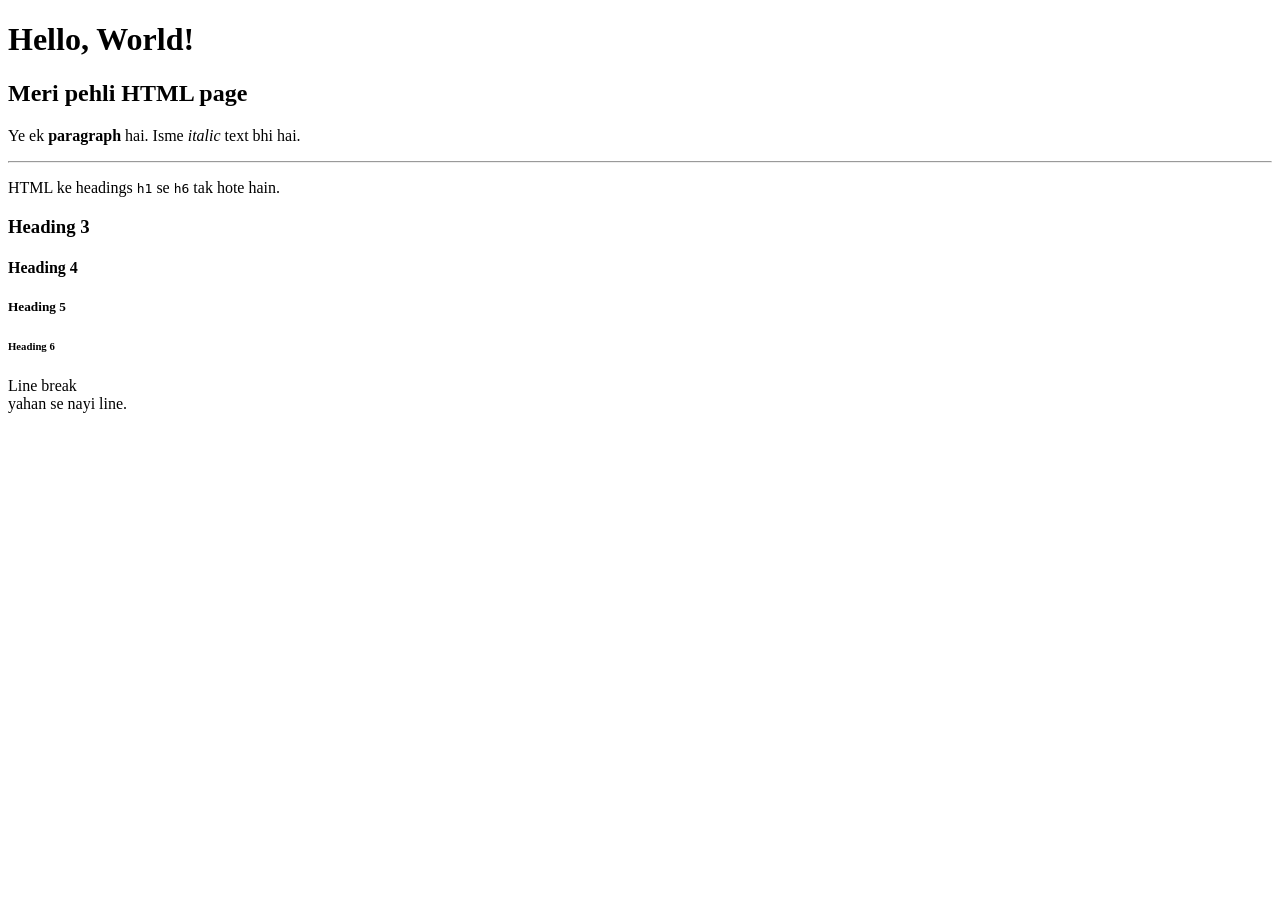
<file: 03-first-html-page/index.html>
<!DOCTYPE html>
<html lang="en">
<head>
  <meta charset="UTF-8">
  <meta name="viewport" content="width=device-width, initial-scale=1.0">
  <title>My First Page</title>
</head>
<body>
  <h1>Hello, World!</h1>
  <h2>Meri pehli HTML page</h2>
  <p>Ye ek <strong>paragraph</strong> hai. Isme <em>italic</em> text bhi hai.</p>
  <hr>
  <p>HTML ke headings <code>h1</code> se <code>h6</code> tak hote hain.</p>
  <h3>Heading 3</h3>
  <h4>Heading 4</h4>
  <h5>Heading 5</h5>
  <h6>Heading 6</h6>
  <p>Line break<br>yahan se nayi line.</p>
</body>
</html>
</file>
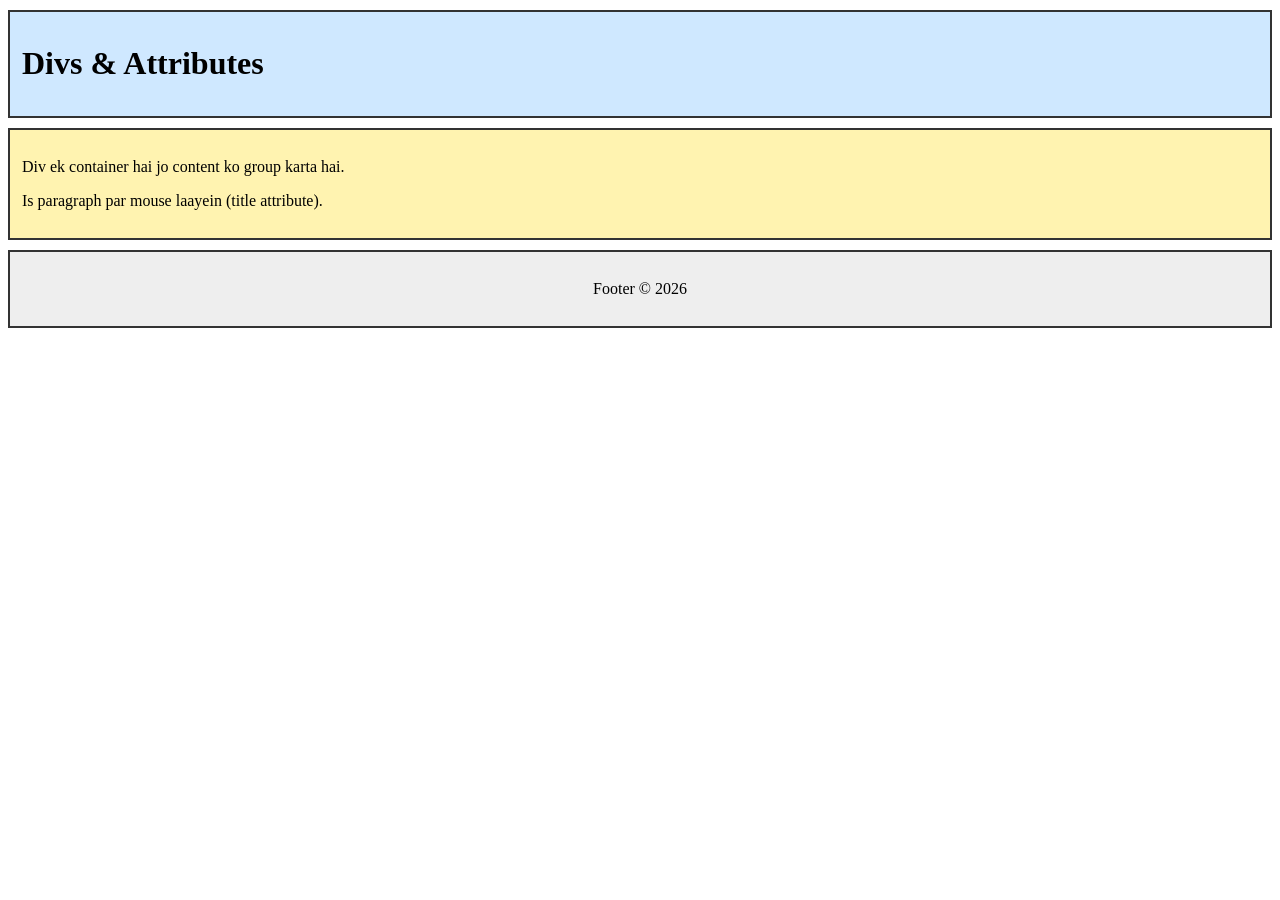
<file: 04-divs-attributes/index.html>
<!DOCTYPE html>
<html lang="en">
<head>
  <meta charset="UTF-8">
  <meta name="viewport" content="width=device-width, initial-scale=1.0">
  <title>Divs and Attributes</title>
  <link rel="stylesheet" href="style.css">
</head>
<body>
  <div id="header" class="box">
    <h1>Divs &amp; Attributes</h1>
  </div>
  <div id="content" class="box highlight">
    <p class="intro">Div ek container hai jo content ko group karta hai.</p>
    <p lang="en" title="Hover karke dekho">Is paragraph par mouse laayein (title attribute).</p>
  </div>
  <div id="footer" class="box">
    <p>Footer &copy; 2026</p>
  </div>
</body>
</html>
</file>
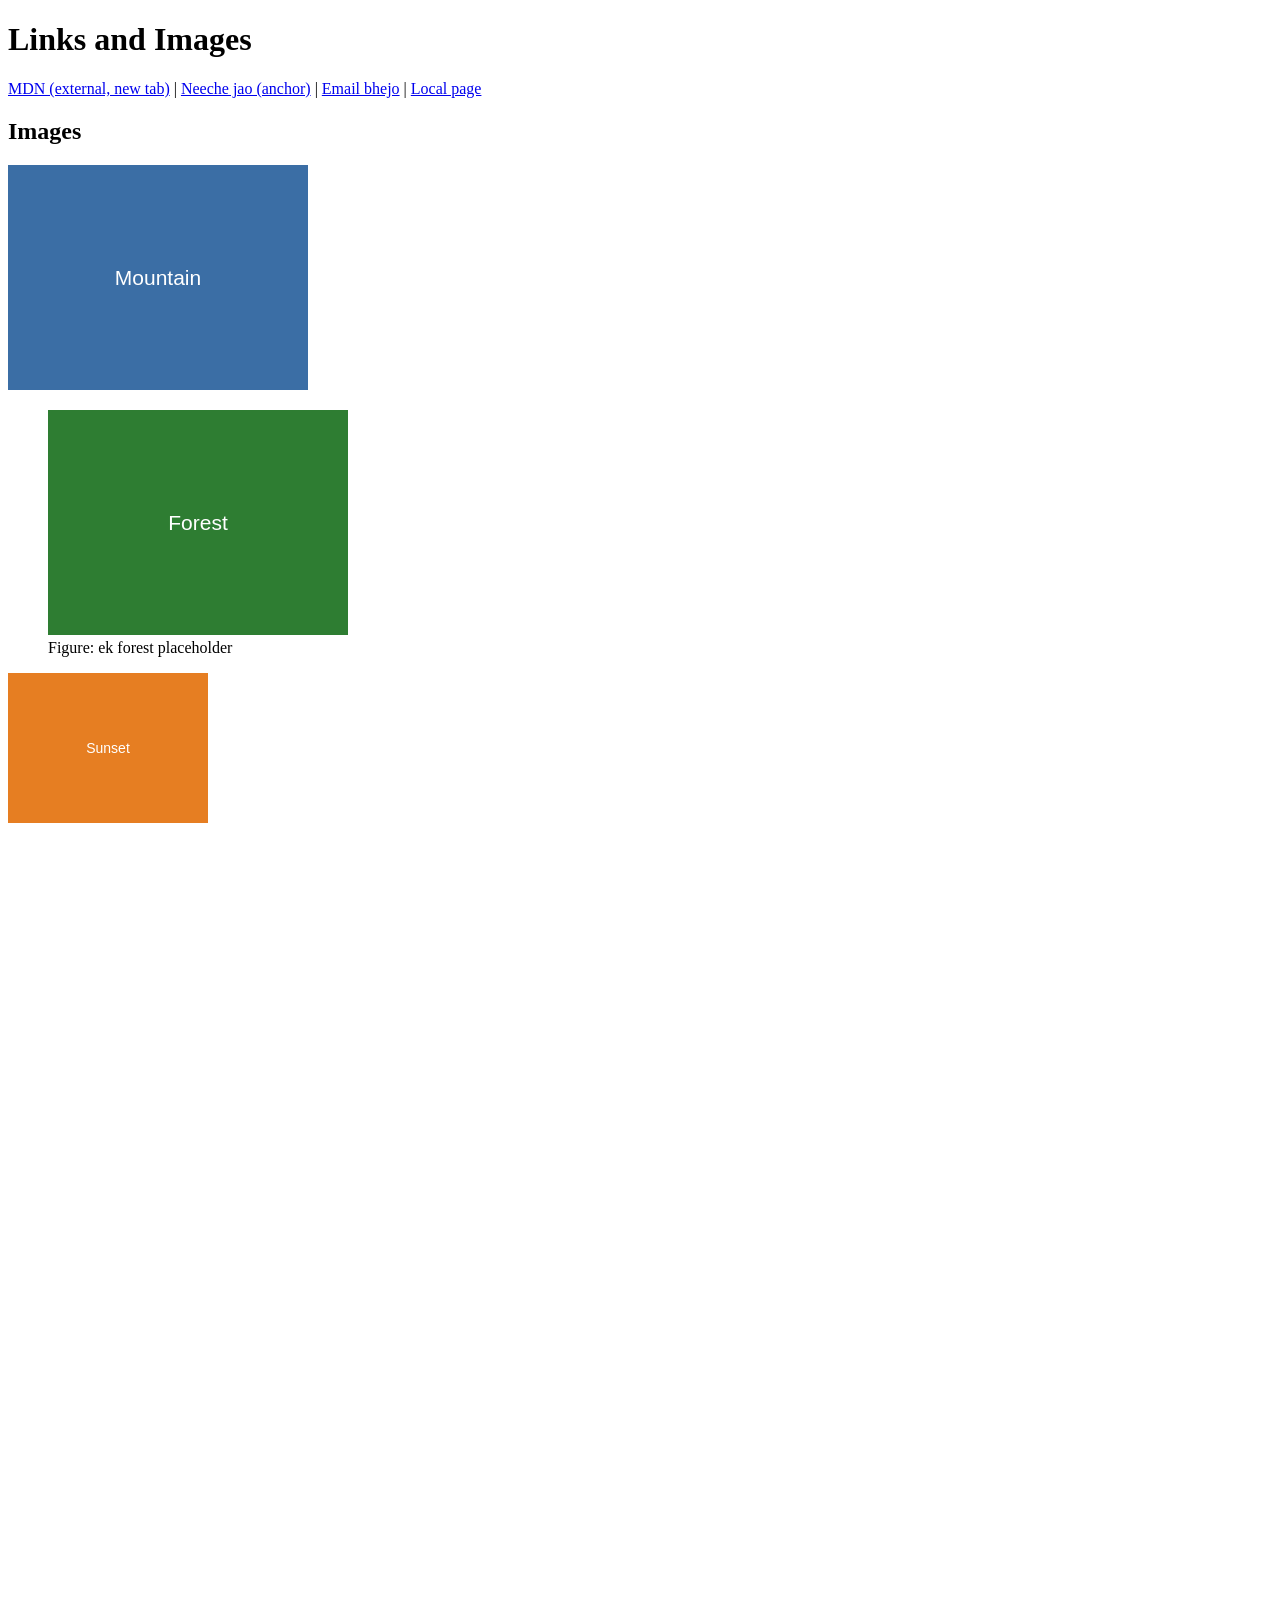
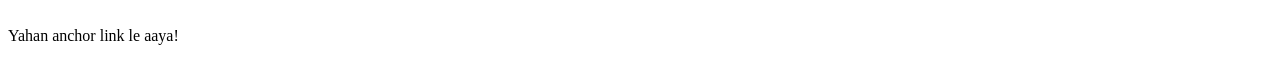
<file: 05-links-and-images/index.html>
<!DOCTYPE html>
<html lang="en">
<head>
  <meta charset="UTF-8">
  <meta name="viewport" content="width=device-width, initial-scale=1.0">
  <title>Links and Images</title>
</head>
<body>
  <h1>Links and Images</h1>
  <nav>
    <a href="https://developer.mozilla.org" target="_blank" rel="noopener">MDN (external, new tab)</a> |
    <a href="#bottom">Neeche jao (anchor)</a> |
    <a href="mailto:hello@example.com">Email bhejo</a> |
    <a href="about.html">Local page</a>
  </nav>
  <h2>Images</h2>
  <img src="images/mountain.svg" alt="Blue placeholder mountain" width="300">
  <figure>
    <img src="images/forest.svg" alt="Green placeholder forest" width="300">
    <figcaption>Figure: ek forest placeholder</figcaption>
  </figure>
  <a href="https://example.com"><img src="images/sunset.svg" alt="Clickable sunset" width="200"></a>
  <p style="margin-top:800px" id="bottom">Yahan anchor link le aaya!</p>
</body>
</html>
</file>
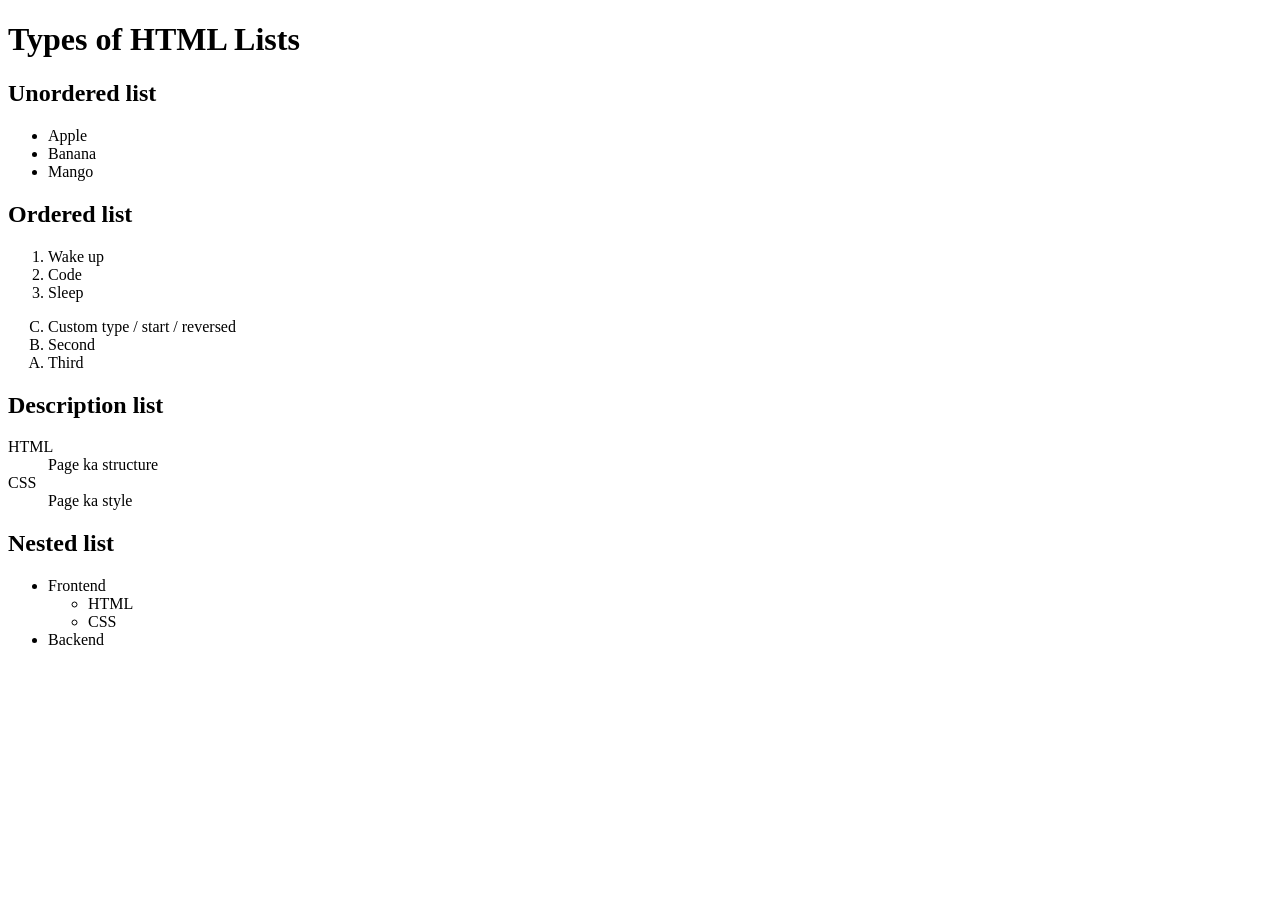
<file: 06-html-lists/index.html>
<!DOCTYPE html>
<html lang="en">
<head>
  <meta charset="UTF-8">
  <meta name="viewport" content="width=device-width, initial-scale=1.0">
  <title>HTML Lists</title>
</head>
<body>
  <h1>Types of HTML Lists</h1>

  <h2>Unordered list</h2>
  <ul>
    <li>Apple</li>
    <li>Banana</li>
    <li>Mango</li>
  </ul>

  <h2>Ordered list</h2>
  <ol>
    <li>Wake up</li>
    <li>Code</li>
    <li>Sleep</li>
  </ol>
  <ol type="A" start="3" reversed>
    <li>Custom type / start / reversed</li>
    <li>Second</li>
    <li>Third</li>
  </ol>

  <h2>Description list</h2>
  <dl>
    <dt>HTML</dt><dd>Page ka structure</dd>
    <dt>CSS</dt><dd>Page ka style</dd>
  </dl>

  <h2>Nested list</h2>
  <ul>
    <li>Frontend
      <ul>
        <li>HTML</li>
        <li>CSS</li>
      </ul>
    </li>
    <li>Backend</li>
  </ul>
</body>
</html>
</file>
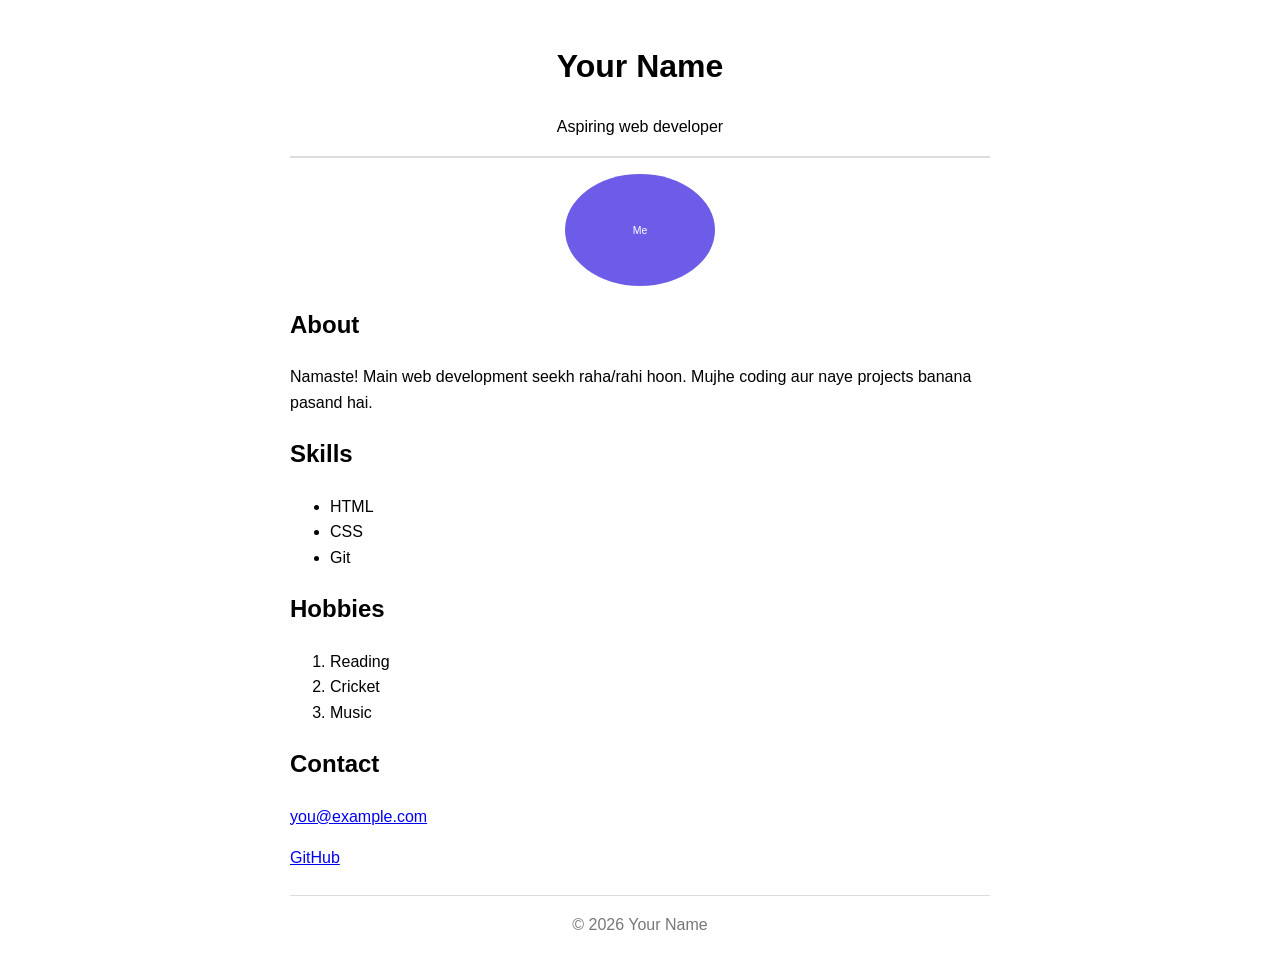
<file: 07-about-me/index.html>
<!DOCTYPE html>
<html lang="en">
<head>
  <meta charset="UTF-8">
  <meta name="viewport" content="width=device-width, initial-scale=1.0">
  <title>About Me</title>
  <link rel="stylesheet" href="style.css">
</head>
<body>
  <header>
    <h1>Your Name</h1>
    <p>Aspiring web developer</p>
  </header>
  <main>
    <img src="me.svg" alt="Profile placeholder" width="150">
    <section>
      <h2>About</h2>
      <p>Namaste! Main web development seekh raha/rahi hoon. Mujhe coding aur naye projects banana pasand hai.</p>
    </section>
    <section>
      <h2>Skills</h2>
      <ul><li>HTML</li><li>CSS</li><li>Git</li></ul>
    </section>
    <section>
      <h2>Hobbies</h2>
      <ol><li>Reading</li><li>Cricket</li><li>Music</li></ol>
    </section>
    <section>
      <h2>Contact</h2>
      <p><a href="mailto:you@example.com">you@example.com</a></p>
      <p><a href="https://github.com/your-username">GitHub</a></p>
    </section>
  </main>
  <footer><p>&copy; 2026 Your Name</p></footer>
</body>
</html>
</file>
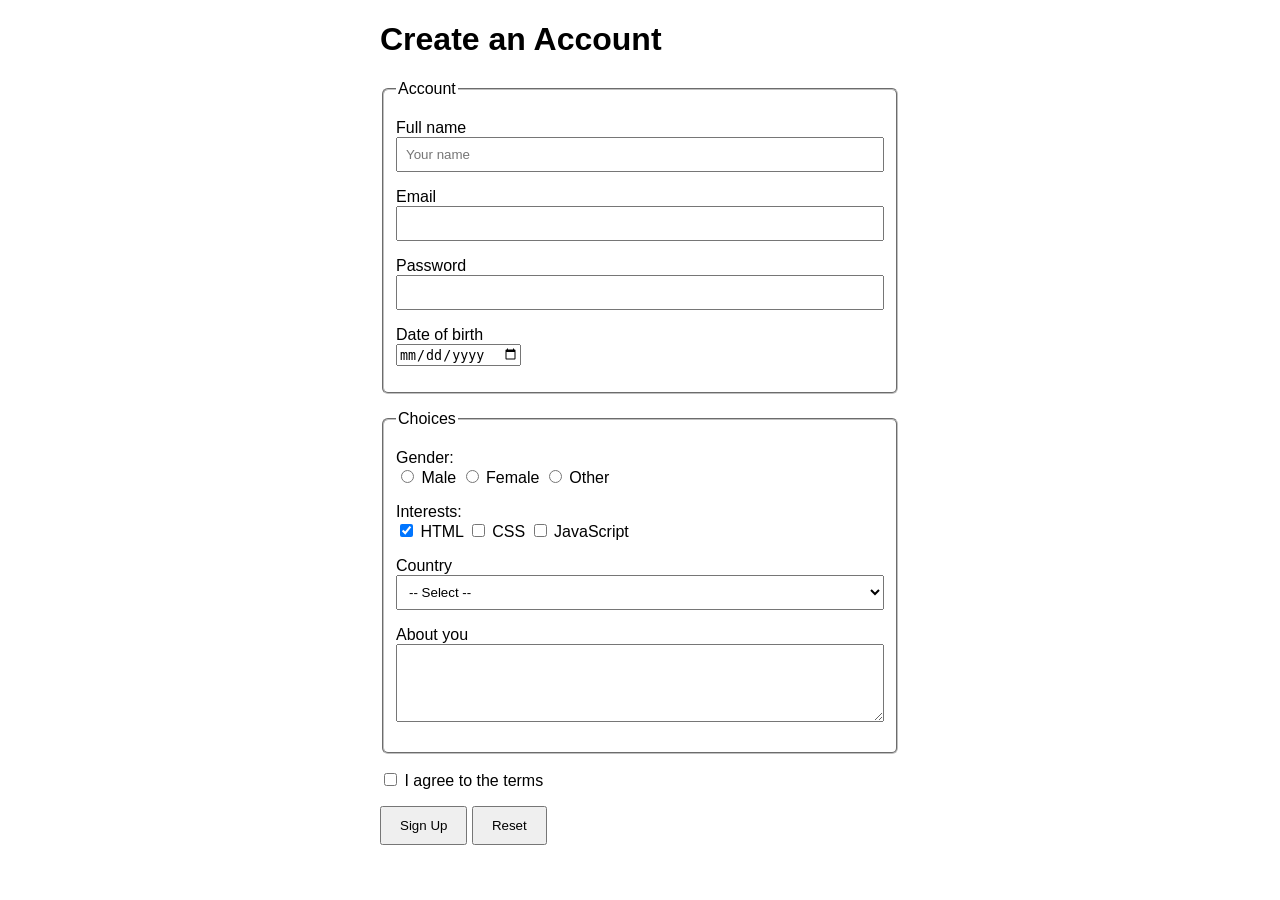
<file: 08-signup-form/index.html>
<!DOCTYPE html>
<html lang="en">
<head>
  <meta charset="UTF-8">
  <meta name="viewport" content="width=device-width, initial-scale=1.0">
  <title>Sign Up</title>
  <link rel="stylesheet" href="style.css">
</head>
<body>
  <h1>Create an Account</h1>
  <form action="#" method="post">
    <fieldset>
      <legend>Account</legend>
      <p><label for="name">Full name</label><br>
         <input type="text" id="name" name="name" required placeholder="Your name"></p>
      <p><label for="email">Email</label><br>
         <input type="email" id="email" name="email" required></p>
      <p><label for="pw">Password</label><br>
         <input type="password" id="pw" name="password" minlength="8" required></p>
      <p><label for="dob">Date of birth</label><br>
         <input type="date" id="dob" name="dob"></p>
    </fieldset>

    <fieldset>
      <legend>Choices</legend>
      <p>Gender:<br>
        <label><input type="radio" name="gender" value="male"> Male</label>
        <label><input type="radio" name="gender" value="female"> Female</label>
        <label><input type="radio" name="gender" value="other"> Other</label></p>

      <p>Interests:<br>
        <label><input type="checkbox" name="interest" value="html" checked> HTML</label>
        <label><input type="checkbox" name="interest" value="css"> CSS</label>
        <label><input type="checkbox" name="interest" value="js"> JavaScript</label></p>

      <p><label for="country">Country</label><br>
        <select id="country" name="country">
          <option value="">-- Select --</option>
          <option value="in">India</option>
          <option value="us">United States</option>
          <option value="uk">United Kingdom</option>
        </select></p>

      <p><label for="bio">About you</label><br>
        <textarea id="bio" name="bio" rows="4" cols="40"></textarea></p>
    </fieldset>

    <p><label><input type="checkbox" required> I agree to the terms</label></p>
    <button type="submit">Sign Up</button>
    <button type="reset">Reset</button>
  </form>
</body>
</html>
</file>
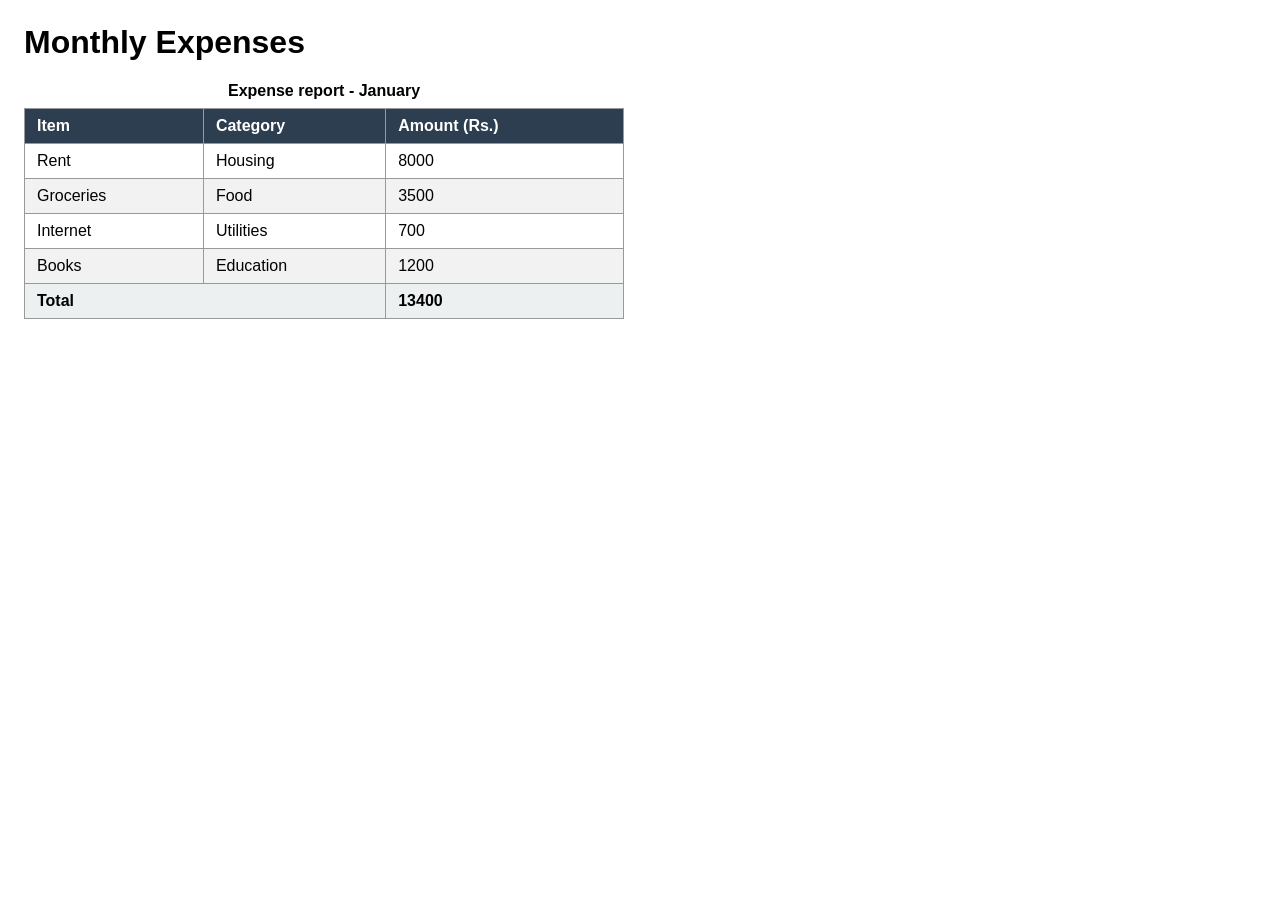
<file: 09-tables/index.html>
<!DOCTYPE html>
<html lang="en">
<head>
  <meta charset="UTF-8">
  <meta name="viewport" content="width=device-width, initial-scale=1.0">
  <title>Tables</title>
  <link rel="stylesheet" href="style.css">
</head>
<body>
  <h1>Monthly Expenses</h1>
  <table>
    <caption>Expense report - January</caption>
    <thead>
      <tr><th>Item</th><th>Category</th><th>Amount (Rs.)</th></tr>
    </thead>
    <tbody>
      <tr><td>Rent</td><td>Housing</td><td>8000</td></tr>
      <tr><td>Groceries</td><td>Food</td><td>3500</td></tr>
      <tr><td>Internet</td><td>Utilities</td><td>700</td></tr>
      <tr><td>Books</td><td>Education</td><td>1200</td></tr>
    </tbody>
    <tfoot>
      <tr><th colspan="2" scope="row">Total</th><td>13400</td></tr>
    </tfoot>
  </table>
</body>
</html>
</file>
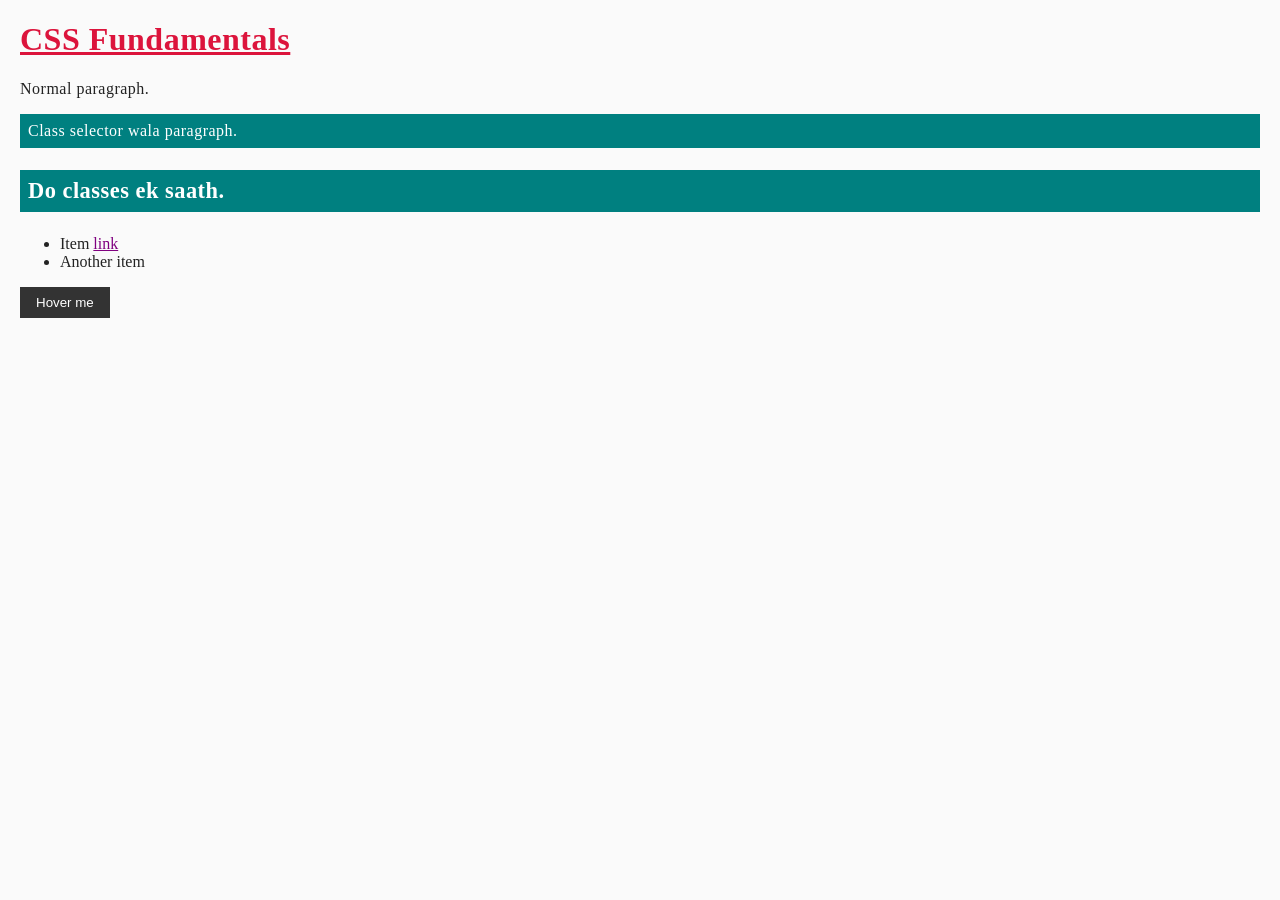
<file: 10-css-fundamentals/index.html>
<!DOCTYPE html>
<html lang="en">
<head>
  <meta charset="UTF-8">
  <meta name="viewport" content="width=device-width, initial-scale=1.0">
  <title>CSS Fundamentals</title>
  <link rel="stylesheet" href="style.css">
</head>
<body>
  <h1 id="title">CSS Fundamentals</h1>
  <p>Normal paragraph.</p>
  <p class="special">Class selector wala paragraph.</p>
  <p class="special big">Do classes ek saath.</p>
  <ul>
    <li>Item <a href="#">link</a></li>
    <li>Another item</li>
  </ul>
  <button>Hover me</button>
</body>
</html>
</file>
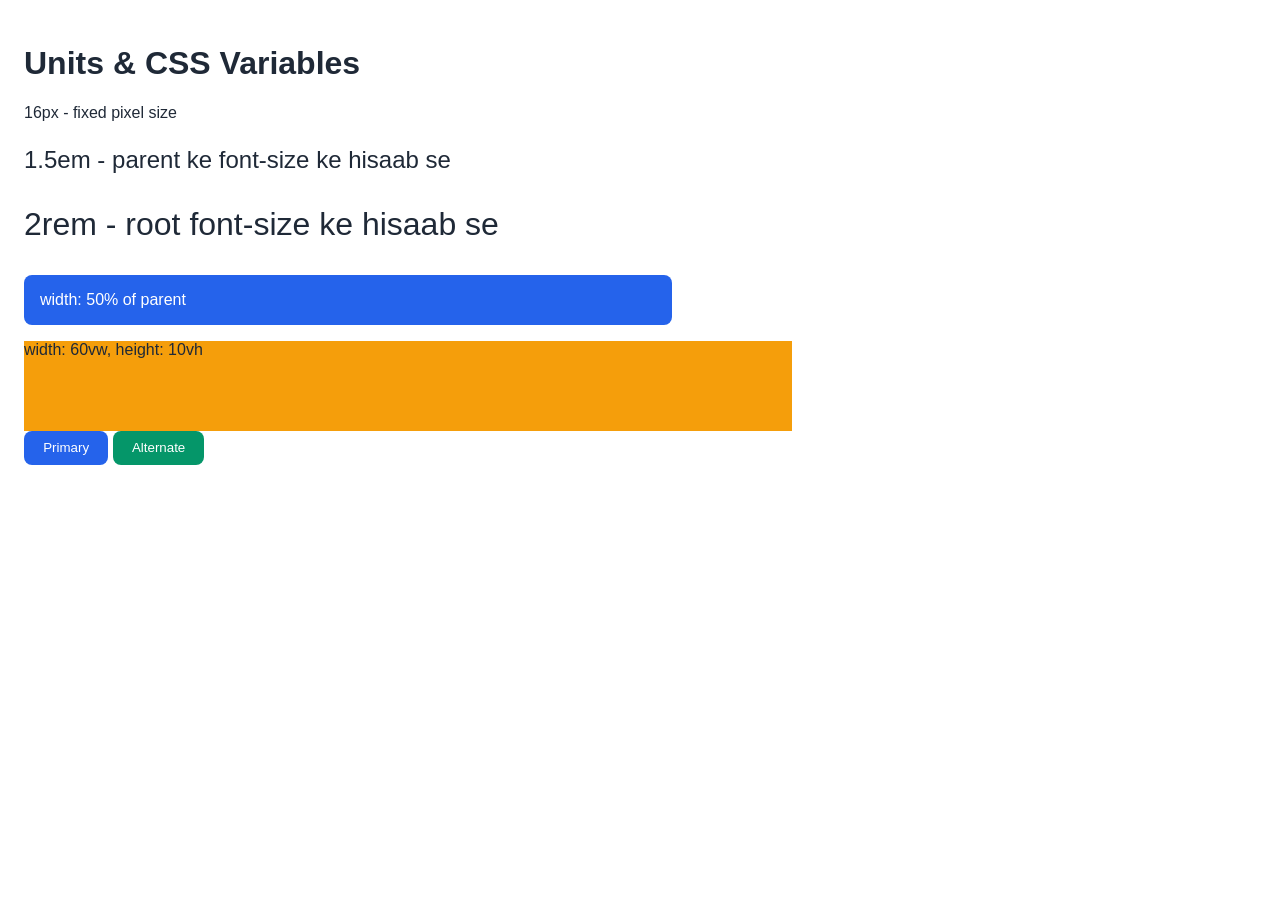
<file: 11-units-and-variables/index.html>
<!DOCTYPE html>
<html lang="en">
<head>
  <meta charset="UTF-8">
  <meta name="viewport" content="width=device-width, initial-scale=1.0">
  <title>Units and Variables</title>
  <link rel="stylesheet" href="style.css">
</head>
<body>
  <h1>Units &amp; CSS Variables</h1>
  <p class="px">16px - fixed pixel size</p>
  <p class="em">1.5em - parent ke font-size ke hisaab se</p>
  <p class="rem">2rem - root font-size ke hisaab se</p>
  <div class="percent">width: 50% of parent</div>
  <div class="vw">width: 60vw, height: 10vh</div>
  <button class="btn">Primary</button>
  <button class="btn btn-alt">Alternate</button>
</body>
</html>
</file>
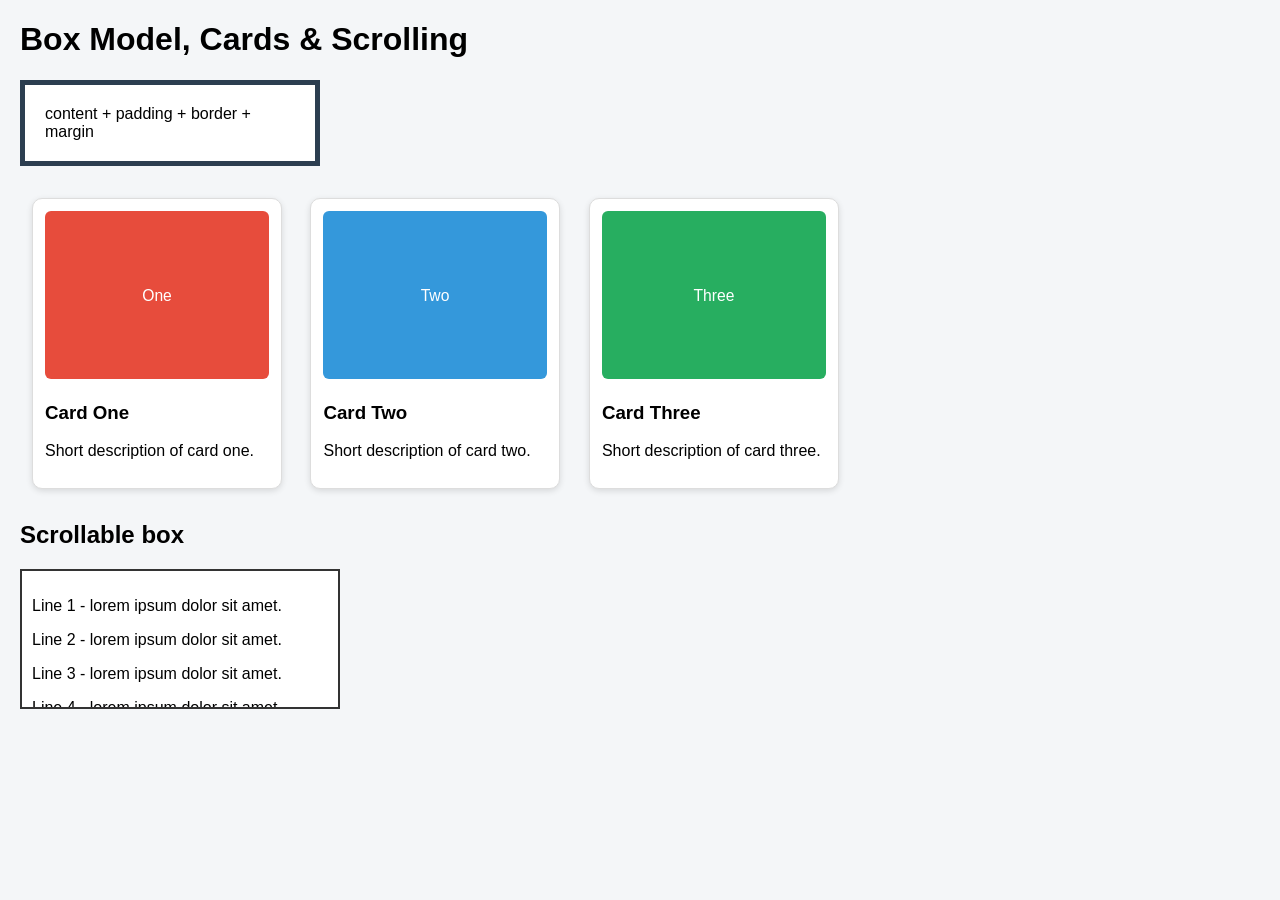
<file: 12-box-model-cards/index.html>
<!DOCTYPE html>
<html lang="en">
<head>
  <meta charset="UTF-8">
  <meta name="viewport" content="width=device-width, initial-scale=1.0">
  <title>Box Model and Cards</title>
  <link rel="stylesheet" href="style.css">
</head>
<body>
  <h1>Box Model, Cards &amp; Scrolling</h1>
  <div class="box-demo">content + padding + border + margin</div>

  <div class="cards">
    <article class="card">
      <img src="images/card1.svg" alt="Card 1">
      <h3>Card One</h3>
      <p>Short description of card one.</p>
    </article>
    <article class="card">
      <img src="images/card2.svg" alt="Card 2">
      <h3>Card Two</h3>
      <p>Short description of card two.</p>
    </article>
    <article class="card">
      <img src="images/card3.svg" alt="Card 3">
      <h3>Card Three</h3>
      <p>Short description of card three.</p>
    </article>
  </div>

  <h2>Scrollable box</h2>
  <div class="scroll-box">
    <p>Line 1 - lorem ipsum dolor sit amet.</p><p>Line 2 - lorem ipsum dolor sit amet.</p>
    <p>Line 3 - lorem ipsum dolor sit amet.</p><p>Line 4 - lorem ipsum dolor sit amet.</p>
    <p>Line 5 - lorem ipsum dolor sit amet.</p><p>Line 6 - lorem ipsum dolor sit amet.</p>
    <p>Line 7 - lorem ipsum dolor sit amet.</p><p>Line 8 - lorem ipsum dolor sit amet.</p>
  </div>
</body>
</html>
</file>
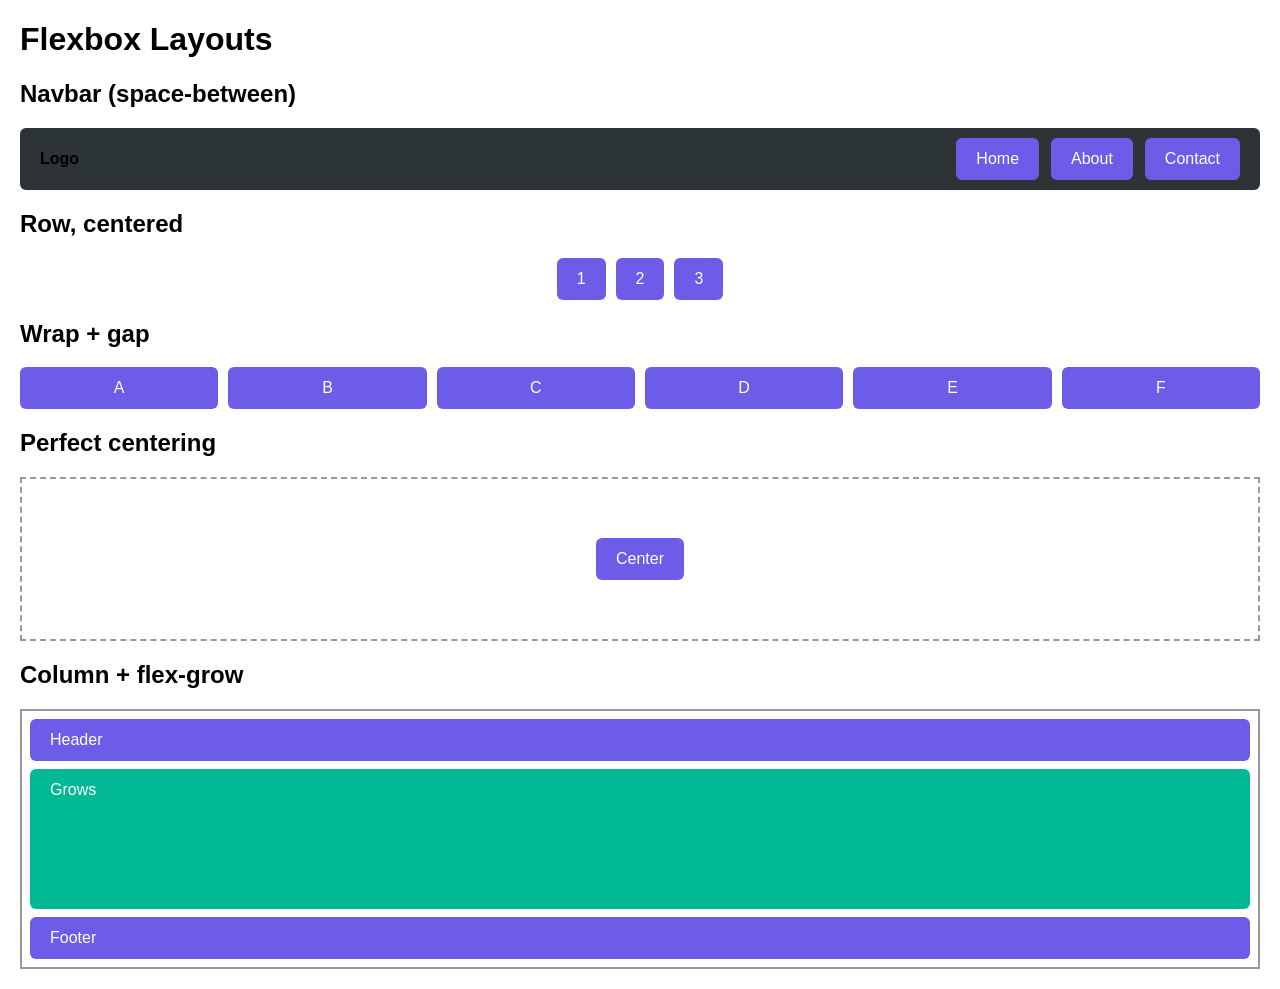
<file: 13-flexbox/index.html>
<!DOCTYPE html>
<html lang="en">
<head>
  <meta charset="UTF-8">
  <meta name="viewport" content="width=device-width, initial-scale=1.0">
  <title>Flexbox</title>
  <link rel="stylesheet" href="style.css">
</head>
<body>
  <h1>Flexbox Layouts</h1>
  <h2>Navbar (space-between)</h2>
  <nav class="navbar">
    <div class="logo">Logo</div>
    <ul class="links"><li>Home</li><li>About</li><li>Contact</li></ul>
  </nav>

  <h2>Row, centered</h2>
  <div class="row"><div>1</div><div>2</div><div>3</div></div>

  <h2>Wrap + gap</h2>
  <div class="wrap"><div>A</div><div>B</div><div>C</div><div>D</div><div>E</div><div>F</div></div>

  <h2>Perfect centering</h2>
  <div class="center"><div class="dot">Center</div></div>

  <h2>Column + flex-grow</h2>
  <div class="column"><div>Header</div><div class="grow">Grows</div><div>Footer</div></div>
</body>
</html>
</file>
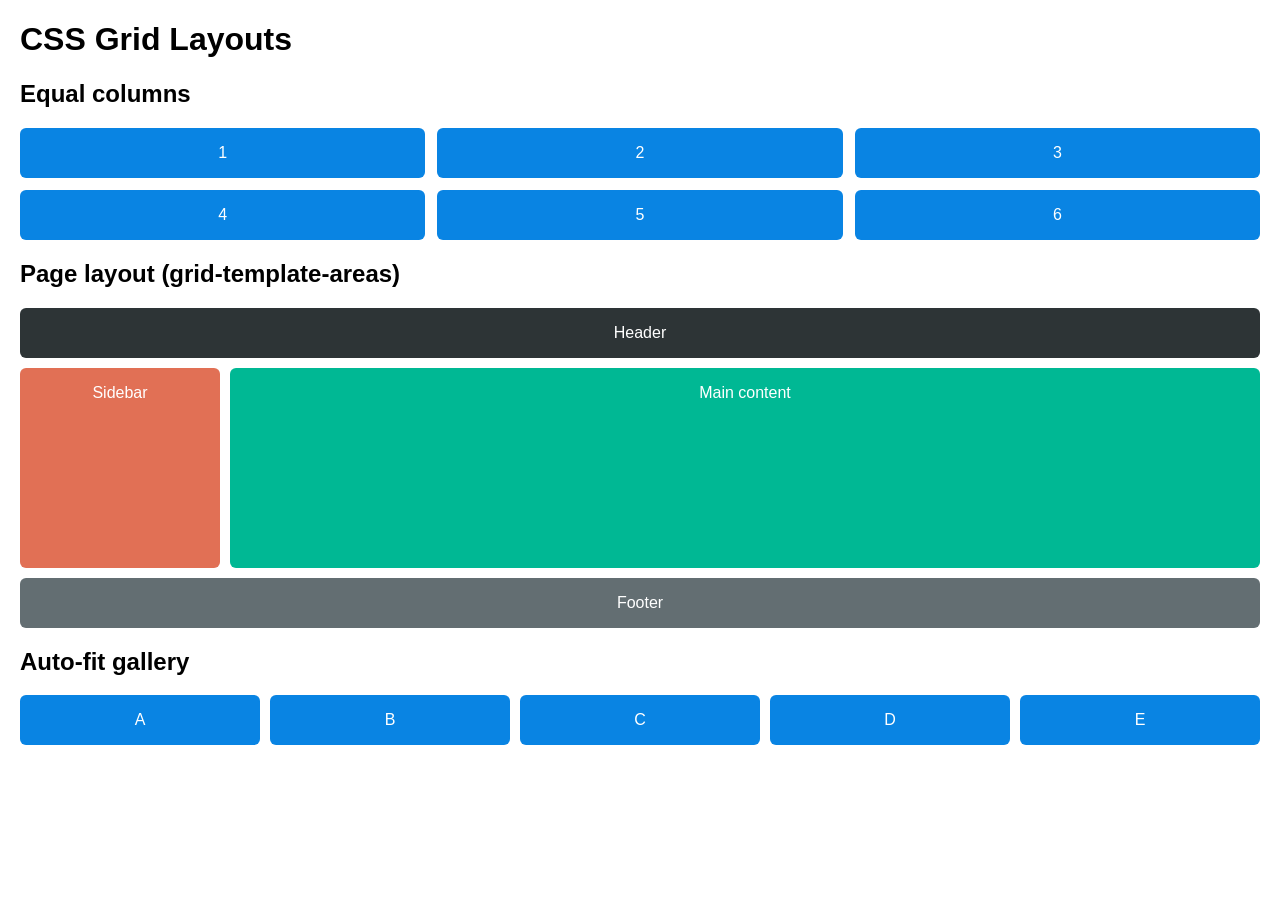
<file: 14-css-grid/index.html>
<!DOCTYPE html>
<html lang="en">
<head>
  <meta charset="UTF-8">
  <meta name="viewport" content="width=device-width, initial-scale=1.0">
  <title>CSS Grid</title>
  <link rel="stylesheet" href="style.css">
</head>
<body>
  <h1>CSS Grid Layouts</h1>
  <h2>Equal columns</h2>
  <div class="grid-3"><div>1</div><div>2</div><div>3</div><div>4</div><div>5</div><div>6</div></div>

  <h2>Page layout (grid-template-areas)</h2>
  <div class="layout">
    <header>Header</header>
    <aside>Sidebar</aside>
    <main>Main content</main>
    <footer>Footer</footer>
  </div>

  <h2>Auto-fit gallery</h2>
  <div class="gallery"><div>A</div><div>B</div><div>C</div><div>D</div><div>E</div></div>
</body>
</html>
</file>
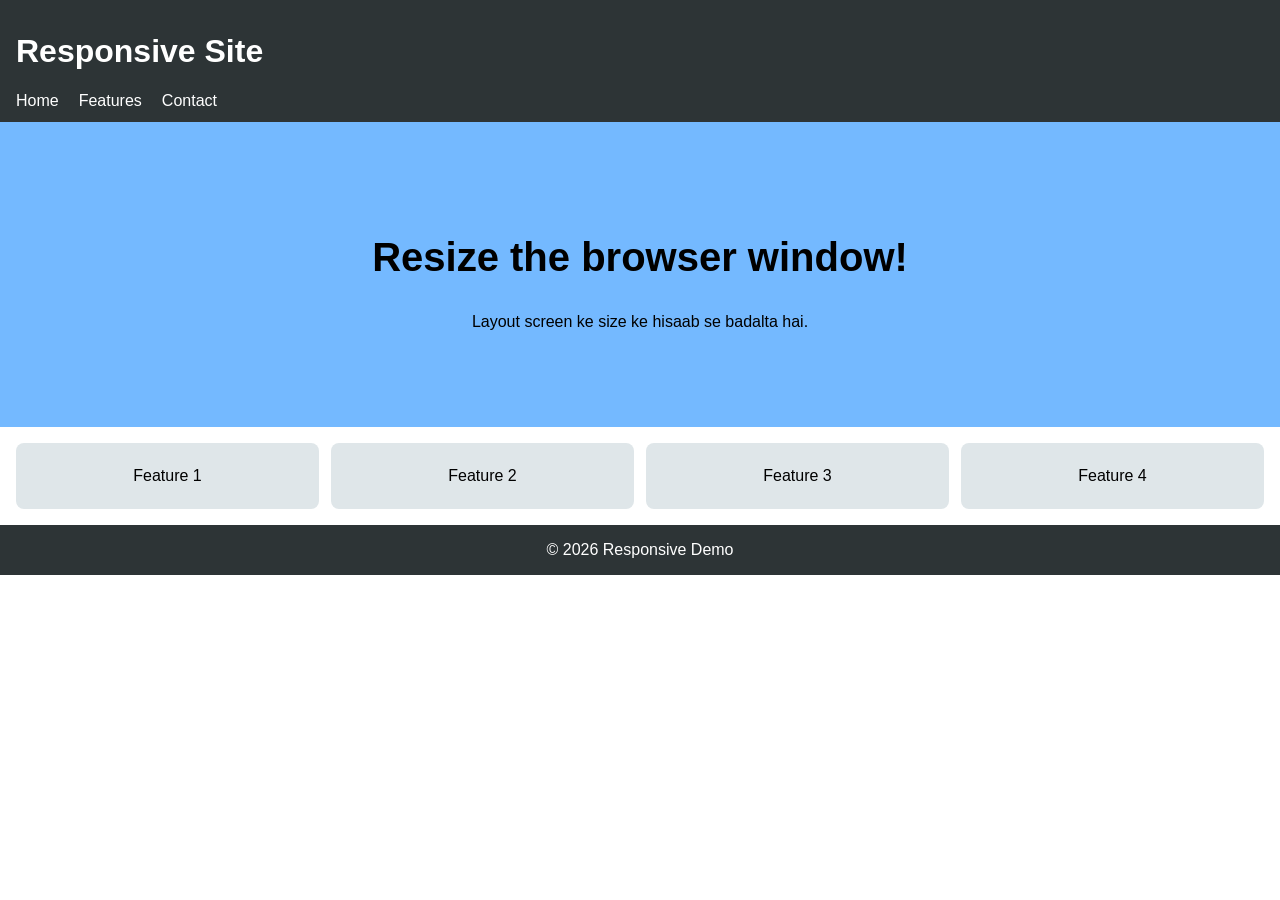
<file: 15-responsive-media-queries/index.html>
<!DOCTYPE html>
<html lang="en">
<head>
  <meta charset="UTF-8">
  <meta name="viewport" content="width=device-width, initial-scale=1.0">
  <title>Responsive Page</title>
  <link rel="stylesheet" href="style.css">
</head>
<body>
  <header class="site-header">
    <h1>Responsive Site</h1>
    <nav class="nav"><a href="#">Home</a><a href="#">Features</a><a href="#">Contact</a></nav>
  </header>
  <section class="hero"><h2>Resize the browser window!</h2><p>Layout screen ke size ke hisaab se badalta hai.</p></section>
  <section class="features">
    <div class="feature">Feature 1</div>
    <div class="feature">Feature 2</div>
    <div class="feature">Feature 3</div>
    <div class="feature">Feature 4</div>
  </section>
  <footer>&copy; 2026 Responsive Demo</footer>
</body>
</html>
</file>
<file: 04-divs-attributes/style.css>
.box { border: 2px solid #333; padding: 12px; margin: 10px 0; }
.highlight { background: #fff3b0; }
#header { background: #cfe8ff; }
#footer { background: #eee; text-align: center; }
</file>
<file: 07-about-me/style.css>
body { font-family: Arial, sans-serif; max-width: 700px; margin: 0 auto; padding: 20px; line-height: 1.6; }
header { text-align: center; border-bottom: 2px solid #ddd; }
img { border-radius: 50%; display: block; margin: 16px auto; }
footer { text-align: center; color: #777; border-top: 1px solid #ddd; margin-top: 24px; }
</file>
<file: 08-signup-form/style.css>
body { font-family: Arial, sans-serif; max-width: 520px; margin: 20px auto; padding: 0 16px; }
fieldset { margin-bottom: 16px; border-radius: 6px; }
input[type=text], input[type=email], input[type=password], select, textarea { width: 100%; padding: 8px; box-sizing: border-box; }
button { padding: 10px 18px; cursor: pointer; }
</file>
<file: 09-tables/style.css>
body { font-family: Arial, sans-serif; margin: 24px; }
table { border-collapse: collapse; width: 100%; max-width: 600px; }
caption { font-weight: bold; margin-bottom: 8px; }
th, td { border: 1px solid #999; padding: 8px 12px; text-align: left; }
thead { background: #2c3e50; color: #fff; }
tbody tr:nth-child(even) { background: #f2f2f2; }
tfoot { background: #ecf0f1; font-weight: bold; }
</file>
<file: 10-css-fundamentals/style.css>
/* element selector */
body { font-family: Georgia, serif; background-color: #fafafa; color: #222; margin: 20px; }
/* id selector */
#title { color: crimson; text-decoration: underline; }
/* class selector */
.special { color: white; background: teal; padding: 8px; }
.big { font-size: 1.4em; font-weight: bold; }
/* descendant selector */
li a { color: purple; }
/* grouping */
h1, p { letter-spacing: 0.5px; }
/* pseudo-class */
button { padding: 8px 16px; border: none; background: #333; color: #fff; }
button:hover { background: orange; color: #000; }
a:hover { text-decoration: none; }
</file>
<file: 11-units-and-variables/style.css>
:root {
  --primary: #2563eb;
  --secondary: #f59e0b;
  --text: #1f2937;
  --radius: 8px;
  --space: 1rem;
}
body { font-family: Arial, sans-serif; color: var(--text); padding: var(--space); }
.px { font-size: 16px; }
.em { font-size: 1.5em; }
.rem { font-size: 2rem; }
.percent { width: 50%; background: var(--primary); color: #fff; padding: var(--space); border-radius: var(--radius); }
.vw { width: 60vw; height: 10vh; background: var(--secondary); margin-top: var(--space); }
.btn { background: var(--primary); color: #fff; border: 0; padding: 0.6rem 1.2rem; border-radius: var(--radius); }
.btn-alt { --primary: #059669; } /* variable override */
</file>
<file: 12-box-model-cards/style.css>
* { box-sizing: border-box; }
body { font-family: Arial, sans-serif; margin: 20px; background: #f4f6f8; }
.box-demo { width: 300px; padding: 20px; border: 5px solid #2c3e50; margin: 20px 0; background: #fff; }
.cards { display: block; }
.card { width: 250px; background: #fff; border: 1px solid #ddd; border-radius: 10px;
        padding: 12px; margin: 12px; display: inline-block; vertical-align: top;
        box-shadow: 0 2px 6px rgba(0,0,0,.12); }
.card img { width: 100%; border-radius: 6px; }
.scroll-box { width: 320px; height: 140px; overflow-y: auto; border: 2px solid #333; padding: 10px; background: #fff; }
</file>
<file: 13-flexbox/style.css>
body { font-family: Arial, sans-serif; margin: 20px; }
div > div, li { background: #6c5ce7; color: #fff; padding: 12px 20px; border-radius: 6px; }
.navbar { display: flex; justify-content: space-between; align-items: center; background: #2d3436; padding: 10px 20px; border-radius: 6px; }
.navbar > .logo { background: transparent; font-weight: bold; padding: 0; }
.links { display: flex; gap: 12px; list-style: none; margin: 0; padding: 0; }
.row { display: flex; justify-content: center; gap: 10px; }
.wrap { display: flex; flex-wrap: wrap; gap: 10px; }
.wrap > div { flex: 1 1 120px; text-align: center; }
.center { display: flex; justify-content: center; align-items: center; height: 160px; border: 2px dashed #999; }
.column { display: flex; flex-direction: column; height: 240px; gap: 8px; border: 2px solid #999; padding: 8px; }
.grow { flex-grow: 1; background: #00b894; }
</file>
<file: 14-css-grid/style.css>
body { font-family: Arial, sans-serif; margin: 20px; }
div > div, .layout > * { background: #0984e3; color: #fff; padding: 16px; border-radius: 6px; text-align: center; }
.grid-3 { display: grid; grid-template-columns: repeat(3, 1fr); gap: 12px; }
.layout { display: grid; grid-template-columns: 200px 1fr; grid-template-rows: auto 200px auto; gap: 10px;
          grid-template-areas: "head head" "side main" "foot foot"; }
.layout header { grid-area: head; background: #2d3436; }
.layout aside  { grid-area: side; background: #e17055; }
.layout main   { grid-area: main; background: #00b894; }
.layout footer { grid-area: foot; background: #636e72; }
.gallery { display: grid; grid-template-columns: repeat(auto-fit, minmax(120px, 1fr)); gap: 10px; }
</file>
<file: 15-responsive-media-queries/style.css>
/* Mobile-first */
* { box-sizing: border-box; }
body { font-family: Arial, sans-serif; margin: 0; }
.site-header { background: #2d3436; color: #fff; padding: 12px 16px; }
.nav { display: flex; flex-direction: column; gap: 8px; }
.nav a { color: #fff; text-decoration: none; }
.hero { background: #74b9ff; padding: 32px 16px; text-align: center; }
.features { display: grid; grid-template-columns: 1fr; gap: 12px; padding: 16px; }
.feature { background: #dfe6e9; padding: 24px; border-radius: 8px; text-align: center; }
footer { background: #2d3436; color: #fff; text-align: center; padding: 16px; }

/* Tablet */
@media (min-width: 600px) {
  .nav { flex-direction: row; gap: 20px; }
  .features { grid-template-columns: repeat(2, 1fr); }
}
/* Desktop */
@media (min-width: 992px) {
  .features { grid-template-columns: repeat(4, 1fr); }
  .hero { padding: 80px 16px; }
  .hero h2 { font-size: 2.5rem; }
}
/* Dark mode / print */
@media (prefers-color-scheme: dark) { body { background: #1e272e; color: #eee; } .feature { background: #353b48; } }
@media print { .nav { display: none; } }
</file>
